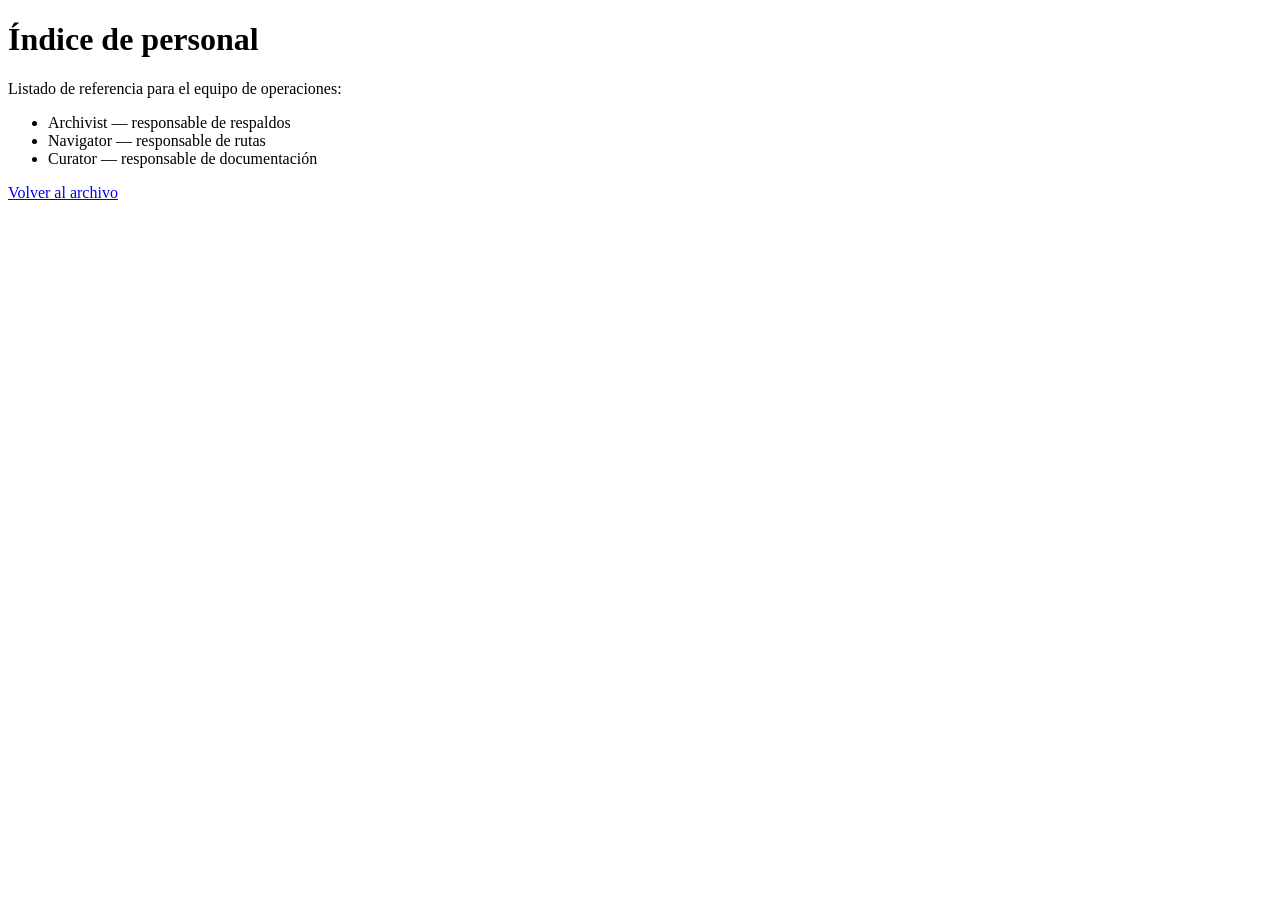
<file: challenges/web/nightfall/src/public/profiles.html>
<!doctype html>
<html lang="es">
<head>
    <meta charset="utf-8">
    <meta name="viewport" content="width=device-width, initial-scale=1">
    <title>Índice de personal</title>
</head>
<body>
    <h1>Índice de personal</h1>
    <p>Listado de referencia para el equipo de operaciones:</p>
    <ul>
        <li>Archivist — responsable de respaldos</li>
        <li>Navigator — responsable de rutas</li>
        <li>Curator — responsable de documentación</li>
    </ul>
    <p><a href="/">Volver al archivo</a></p>
</body>
</html>
</file>
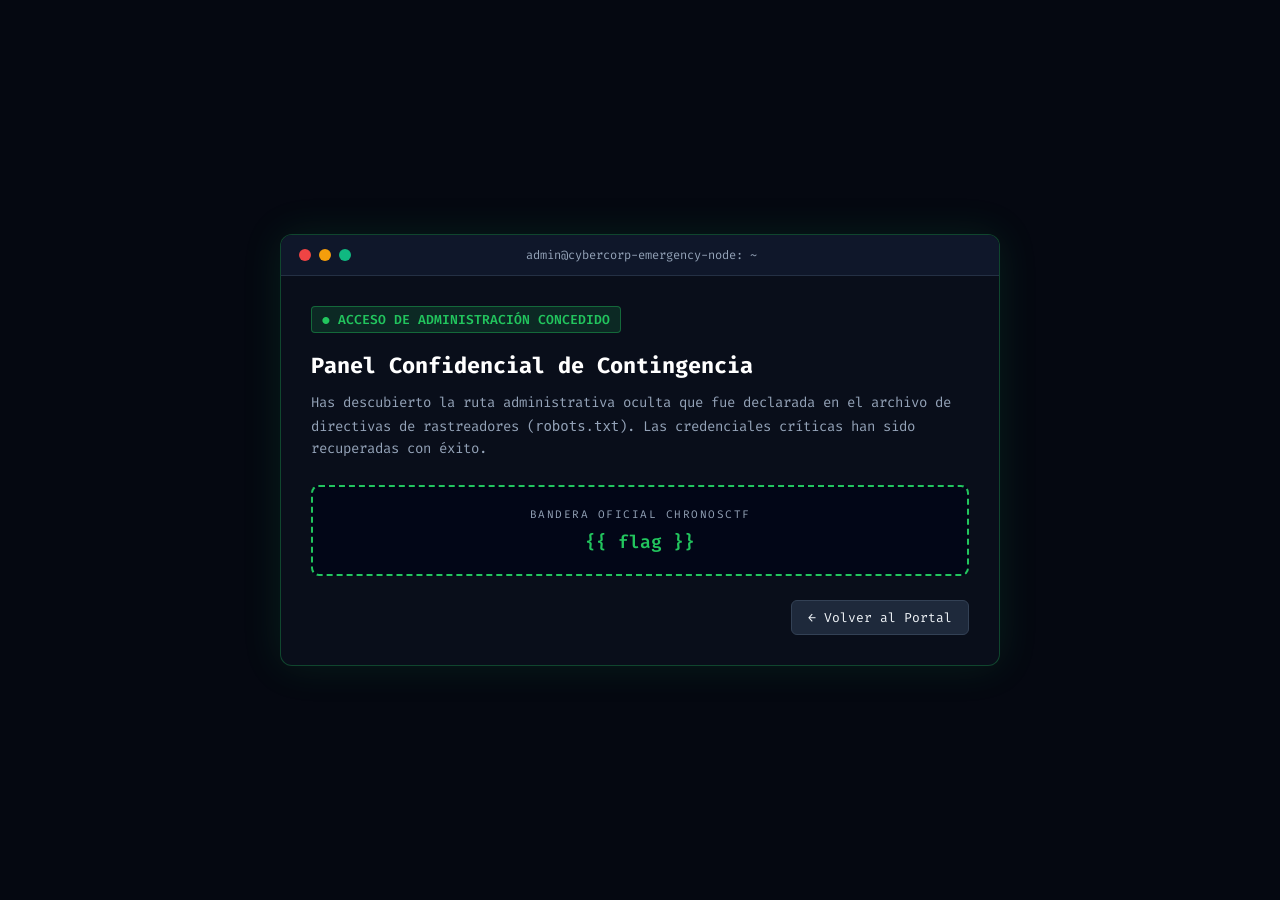
<file: challenges/web/portal-de-emergencia/src/templates/emergency_panel.html>
<!DOCTYPE html>
<html lang="es">
<head>
    <meta charset="UTF-8">
    <meta name="viewport" content="width=device-width, initial-scale=1.0">
    <title>CyberCorp - Panel de Contingencia Administrativo</title>
    <link rel="preconnect" href="https://fonts.googleapis.com">
    <link rel="preconnect" href="https://fonts.gstatic.com" crossorigin>
    <link href="https://fonts.googleapis.com/css2?family=Fira+Code:wght@400;600&family=Inter:wght@400;600;700&display=swap" rel="stylesheet">
    <style>
        :root {
            --bg-primary: #050811;
            --terminal-bg: #090e1a;
            --accent-green: #22c55e;
            --border-glow: rgba(34, 197, 94, 0.3);
            --text-dim: #94a3b8;
        }

        * {
            margin: 0;
            padding: 0;
            box-sizing: border-box;
        }

        body {
            font-family: 'Inter', sans-serif;
            background: var(--bg-primary);
            color: #f8fafc;
            min-height: 100vh;
            display: flex;
            align-items: center;
            justify-content: center;
            padding: 24px;
        }

        .terminal-container {
            width: 100%;
            max-width: 720px;
            background: var(--terminal-bg);
            border: 1px solid var(--border-glow);
            border-radius: 12px;
            overflow: hidden;
            box-shadow: 0 0 40px rgba(34, 197, 94, 0.12);
        }

        .terminal-header {
            background: #0f172a;
            padding: 12px 18px;
            display: flex;
            align-items: center;
            justify-content: space-between;
            border-bottom: 1px solid rgba(51, 65, 85, 0.6);
        }

        .window-dots {
            display: flex;
            gap: 8px;
        }

        .dot {
            width: 12px;
            height: 12px;
            border-radius: 50%;
        }

        .dot-red { background: #ef4444; }
        .dot-yellow { background: #f59e0b; }
        .dot-green { background: #10b981; }

        .terminal-title {
            font-family: 'Fira Code', monospace;
            font-size: 12px;
            color: var(--text-dim);
        }

        .terminal-body {
            padding: 30px;
            font-family: 'Fira Code', monospace;
        }

        .badge-success {
            display: inline-block;
            background: rgba(34, 197, 94, 0.15);
            color: var(--accent-green);
            border: 1px solid rgba(34, 197, 94, 0.4);
            font-size: 13px;
            font-weight: 600;
            padding: 4px 10px;
            border-radius: 4px;
            margin-bottom: 18px;
        }

        h2 {
            font-size: 22px;
            color: #ffffff;
            margin-bottom: 12px;
        }

        p {
            color: var(--text-dim);
            font-size: 14px;
            line-height: 1.6;
            margin-bottom: 24px;
        }

        .flag-box {
            background: #020617;
            border: 2px dashed var(--accent-green);
            border-radius: 8px;
            padding: 20px;
            text-align: center;
            margin-bottom: 24px;
        }

        .flag-label {
            font-size: 11px;
            text-transform: uppercase;
            letter-spacing: 1.5px;
            color: var(--text-dim);
            margin-bottom: 8px;
        }

        .flag-value {
            font-size: 18px;
            font-weight: 600;
            color: var(--accent-green);
            word-break: break-all;
            user-select: all;
        }

        .actions {
            display: flex;
            justify-content: flex-end;
        }

        .btn-back {
            background: #1e293b;
            color: #f1f5f9;
            text-decoration: none;
            padding: 8px 16px;
            border-radius: 6px;
            font-size: 13px;
            border: 1px solid #334155;
            transition: background 0.2s;
        }

        .btn-back:hover {
            background: #334155;
        }
    </style>
</head>
<body>
    <div class="terminal-container">
        <div class="terminal-header">
            <div class="window-dots">
                <span class="dot dot-red"></span>
                <span class="dot dot-yellow"></span>
                <span class="dot dot-green"></span>
            </div>
            <div class="terminal-title">admin@cybercorp-emergency-node: ~</div>
            <div style="width: 50px;"></div>
        </div>
        <div class="terminal-body">
            <span class="badge-success">● ACCESO DE ADMINISTRACIÓN CONCEDIDO</span>
            <h2>Panel Confidencial de Contingencia</h2>
            <p>Has descubierto la ruta administrativa oculta que fue declarada en el archivo de directivas de rastreadores (<code>robots.txt</code>). Las credenciales críticas han sido recuperadas con éxito.</p>
            
            <div class="flag-box">
                <div class="flag-label">Bandera Oficial ChronosCTF</div>
                <div class="flag-value">{{ flag }}</div>
            </div>

            <div class="actions">
                <a href="/" class="btn-back">← Volver al Portal</a>
            </div>
        </div>
    </div>
</body>
</html>
</file>
